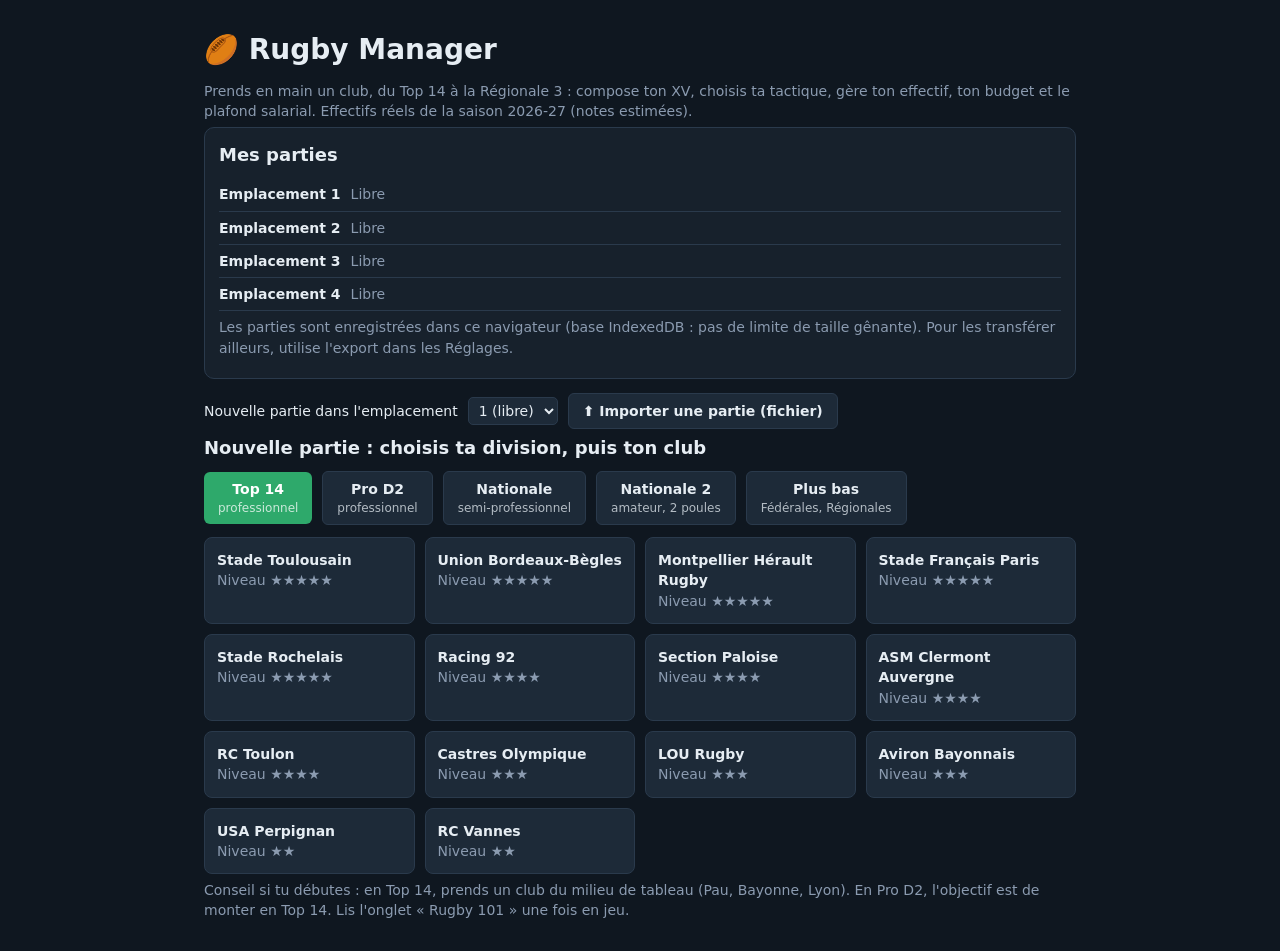
<file: jeu/index.html>
<!DOCTYPE html>
<html lang="fr">
<head>
<meta charset="utf-8">
<meta name="viewport" content="width=device-width,initial-scale=1">
<title>Rugby Manager</title>
<meta name="theme-color" content="#17212c">
<link rel="icon" type="image/png" sizes="32x32" href="icones/icone-32.png">
<link rel="icon" type="image/png" sizes="192x192" href="icones/icone-192.png">
<link rel="apple-touch-icon" href="icones/icone-180.png">
<link rel="stylesheet" href="ui/style.css">
</head>
<body>
<div id="app"></div>
<!-- Les scripts sont chargés dans cet ordre : données, moteur, interface -->
<script src="data/joueurs.js"></script>
<script src="data/espoirs.js"></script>
<script src="data/staff.js"></script>
<script src="data/amateur.js"></script>
<script src="data/couleurs.js"></script>
<script src="data/postes.js"></script>
<script src="data/etranger.js"></script>
<script src="data/corrections.js"></script>
<script src="engine/base.js"></script>
<script src="engine/match.js"></script>
<script src="engine/jour-de-match.js"></script>
<script src="engine/indice.js"></script>
<script src="engine/championnat.js"></script>
<script src="engine/economie.js"></script>
<script src="engine/joueurs.js"></script>
<script src="engine/mercato.js"></script>
<script src="engine/jiff.js"></script>
<script src="engine/joker.js"></script>
<script src="engine/saison.js"></script>
<script src="engine/calendrier.js"></script>
<script src="engine/messagerie.js"></script>
<script src="engine/jour.js"></script>
<script src="engine/espoirs.js"></script>
<script src="engine/personnalite.js"></script>
<script src="engine/staff.js"></script>
<script src="engine/coupes.js"></script>
<script src="engine/ligues-etrangeres.js"></script>
<script src="engine/divisions.js"></script>
<script src="engine/carriere.js"></script>
<script src="engine/vestiaire.js"></script>
<script src="engine/recrutement.js"></script>
<script src="engine/vie.js"></script>
<script src="ui/base.js"></script>
<script src="ui/stockage.js"></script>
<script src="ui/ecrans.js"></script>
<script src="ui/affichage.js"></script>
<script src="ui/ecrans-gestion.js"></script>
<script src="ui/fenetres.js"></script>
<script src="ui/match-direct.js"></script>
<script src="ui/staff.js"></script>
<script src="ui/entrainement.js"></script>
<script src="ui/rapport.js"></script>
<script src="ui/coupes.js"></script>
<script src="ui/musique.js"></script>
<script src="ui/actions.js"></script>
<script src="app.js"></script>
</body>
</html>
</file>
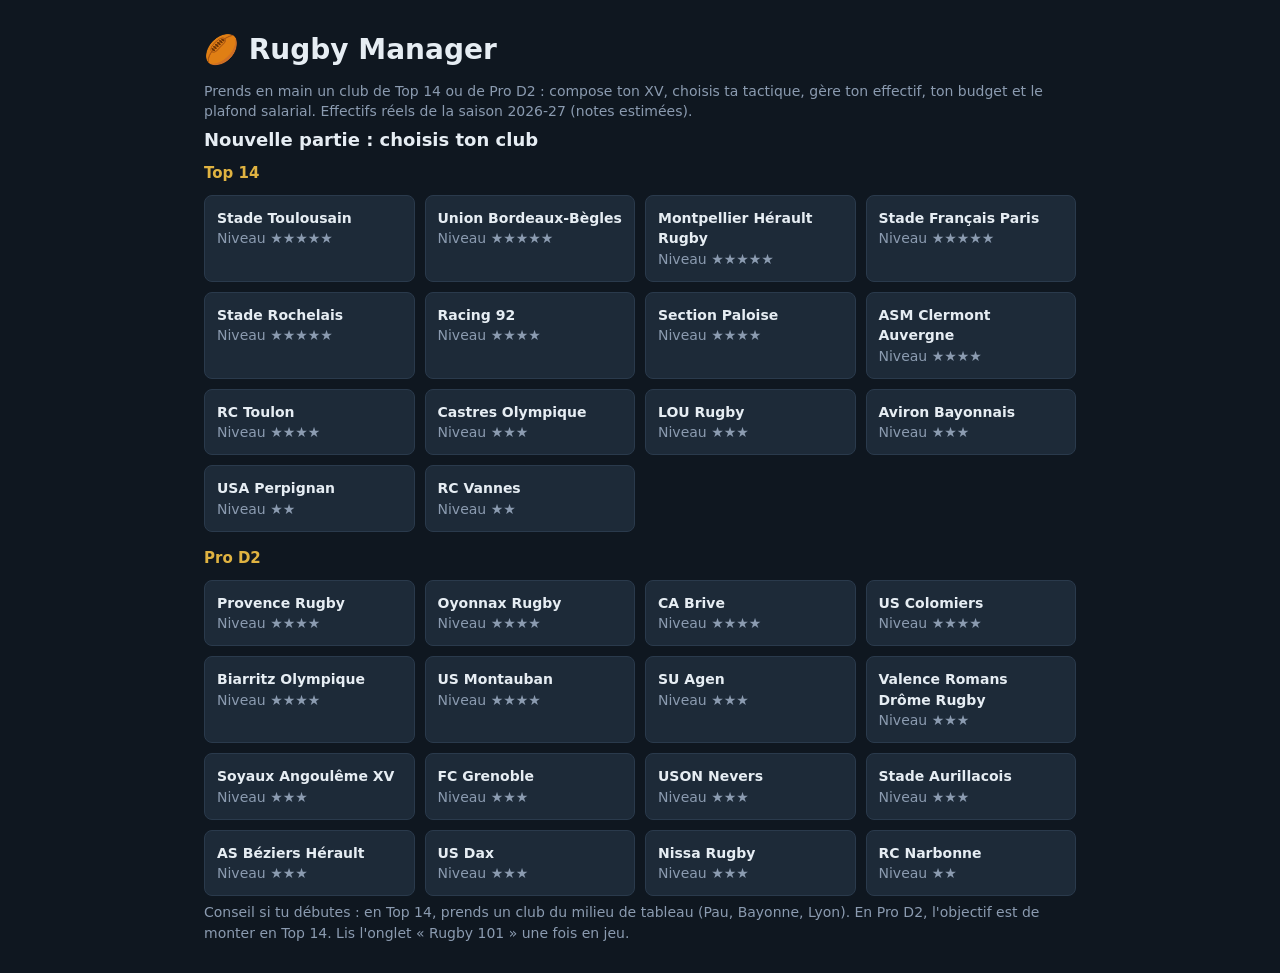
<file: rugby-manager.html>
<!DOCTYPE html>
<html lang="fr">
<head>
<meta charset="utf-8">
<meta name="viewport" content="width=device-width,initial-scale=1">
<title>Rugby Manager</title>
<link rel="stylesheet" href="ui/style.css">
</head>
<body>
<div id="app"></div>
<!-- Les scripts sont chargés dans cet ordre : données, moteur, interface -->
<script src="data/joueurs.js"></script>
<script src="data/espoirs.js"></script>
<script src="engine/base.js"></script>
<script src="engine/match.js"></script>
<script src="engine/championnat.js"></script>
<script src="engine/economie.js"></script>
<script src="engine/joueurs.js"></script>
<script src="engine/mercato.js"></script>
<script src="engine/saison.js"></script>
<script src="engine/calendrier.js"></script>
<script src="engine/messagerie.js"></script>
<script src="engine/jour.js"></script>
<script src="engine/espoirs.js"></script>
<script src="ui/base.js"></script>
<script src="ui/ecrans.js"></script>
<script src="ui/affichage.js"></script>
<script src="ui/ecrans-gestion.js"></script>
<script src="ui/fenetres.js"></script>
<script src="ui/match-direct.js"></script>
<script src="ui/actions.js"></script>
</body>
</html>
</file>
<file: jeu/ui/style.css>
:root{--bg:#0f1720;--panel:#17212c;--panel2:#1d2a38;--line:#2a3a4c;--txt:#e6edf3;--mut:#8b9bb0;--acc:#2ea96b;--acc2:#e0b341;--bad:#e5534b;--blue:#4c9be8}
*{box-sizing:border-box}
body{margin:0;background:var(--bg);color:var(--txt);font:14px/1.45 system-ui,Segoe UI,Roboto,sans-serif}
h1,h2,h3{margin:0 0 10px}
h2{font-size:18px}h3{font-size:15px;color:var(--acc2)}
button,select{font:inherit}
.btn{background:var(--acc);color:#fff;border:0;border-radius:6px;padding:7px 14px;cursor:pointer;font-weight:600}
.btn:hover{filter:brightness(1.1)}
.btn.sec{background:var(--panel2);border:1px solid var(--line);color:var(--txt)}
.btn.bad{background:var(--bad)}
.btn.sm{padding:3px 8px;font-size:12px}
.btn:disabled{opacity:.4;cursor:default}
input[type=number]{background:var(--panel2);color:var(--txt);border:1px solid var(--line);border-radius:5px;padding:4px 6px}
select{background:var(--panel2);color:var(--txt);border:1px solid var(--line);border-radius:5px;padding:4px 6px;max-width:100%}
#top{display:flex;align-items:center;gap:16px;padding:10px 18px;background:var(--panel);border-bottom:1px solid var(--line);flex-wrap:wrap}
#top .logo{font-weight:800;font-size:17px;color:var(--acc)}
#top .sp{flex:1}
.pill{background:var(--panel2);border:1px solid var(--line);border-radius:20px;padding:3px 12px;color:var(--mut)}
.pill b{color:var(--txt)}
#wrap{display:flex;min-height:calc(100vh - 52px)}
#nav{width:170px;background:var(--panel);border-right:1px solid var(--line);padding:10px 0;flex-shrink:0}
#nav a{display:block;padding:10px 18px;color:var(--mut);cursor:pointer}
#nav a:hover{background:var(--panel2);color:var(--txt)}
#nav a.on{background:var(--panel2);color:var(--txt);border-left:3px solid var(--acc)}
#main{flex:1;padding:18px;overflow-x:auto;min-width:0}
#nav .fi{display:inline-block;width:26px}
.badge{display:inline-block;min-width:18px;padding:0 5px;border-radius:9px;background:var(--bad);color:#fff;font-size:11px;font-weight:700;text-align:center;line-height:18px;vertical-align:1px}
#sub{display:flex;gap:6px;flex-wrap:wrap;margin:-4px 0 14px;padding-bottom:10px;border-bottom:1px solid var(--line)}
#sub a{padding:6px 14px;border-radius:16px;background:var(--panel);border:1px solid var(--line);color:var(--mut);cursor:pointer;white-space:nowrap}
#sub a:hover{color:var(--txt)}
#sub a.on{background:var(--acc);border-color:var(--acc);color:#0b1a12;font-weight:600}
.card{background:var(--panel);border:1px solid var(--line);border-radius:10px;padding:14px;margin-bottom:14px}
.grid{display:grid;gap:14px}
.g2{grid-template-columns:repeat(auto-fit,minmax(340px,1fr))}
table{border-collapse:collapse;width:100%}
th,td{padding:5px 8px;text-align:left;border-bottom:1px solid var(--line);white-space:nowrap}
th{color:var(--mut);font-weight:600;font-size:12px;text-transform:uppercase}
tr.me td{background:rgba(46,169,107,.14)}
tr.q td:first-child{border-left:3px solid var(--acc2)}
td.n,th.n{text-align:right}
.mut{color:var(--mut)}
.ok{color:var(--acc)}.ko{color:var(--bad)}.warn{color:var(--acc2)}
.o1{color:#3ddc84}.o2{color:#a6d63c}.o3{color:#e0b341}.o4{color:#e8833a}
.bar{height:8px;background:var(--panel2);border-radius:4px;overflow:hidden;min-width:70px}
.bar i{display:block;height:100%;background:var(--acc)}
.row{display:flex;gap:10px;align-items:center;flex-wrap:wrap}
.vs{display:flex;align-items:center;justify-content:center;gap:24px;font-size:20px;font-weight:700;margin:6px 0 12px;text-align:center}
.vs small{display:block;font-weight:400;color:var(--mut);font-size:12px}
.score{font-size:34px;font-weight:800}
.overlay{position:fixed;inset:0;background:rgba(0,0,0,.65);display:flex;align-items:flex-start;justify-content:center;padding:30px 12px;overflow:auto;z-index:10}
.modal{background:var(--panel);border:1px solid var(--line);border-radius:12px;padding:18px;width:100%;max-width:760px}
.ev{display:flex;gap:10px;padding:4px 0;border-bottom:1px dashed var(--line)}
.ev .m{width:36px;color:var(--mut);text-align:right;flex-shrink:0}
.ev.try{color:var(--acc)}.ev.card{color:var(--acc2)}.ev.half{color:var(--blue);font-weight:600}
.clubs{display:grid;grid-template-columns:repeat(auto-fill,minmax(210px,1fr));gap:10px}
.clubs .c{background:var(--panel2);border:1px solid var(--line);border-radius:8px;padding:12px;cursor:pointer}
.clubs .c:hover{border-color:var(--acc)}
.center{max-width:900px;margin:30px auto;padding:0 14px}
p{margin:6px 0}
.help li{margin:4px 0}
.modal.wide{max-width:980px}
.modal.live{max-width:1240px}
.ev.inj{color:var(--bad)}.ev.sub{color:var(--mut)}
.stt td{padding:3px 8px}
.g2r{grid-template-columns:repeat(auto-fit,minmax(min(100%,400px),1fr))}
/* match en direct */
.lv-head{display:flex;justify-content:space-between;align-items:center;gap:12px;flex-wrap:wrap;margin-bottom:8px}
.lv-sb{display:flex;align-items:center;gap:10px 14px;font-size:18px;flex-wrap:wrap}
#lv-clock{white-space:nowrap}
.lv-sb .score{font-size:30px}
.lv-grid{display:grid;grid-template-columns:minmax(0,1.7fr) minmax(300px,1fr);gap:14px}
.pitch{width:100%;height:auto;display:block;border-radius:8px;background:#2f7d45}
.lv-now{min-height:22px;margin:6px 0;color:var(--txt)}
.lv-comm{max-height:220px;overflow:auto}
.lv-flash{min-height:34px}
.flash{background:var(--acc2);color:#1a1300;font-weight:800;border-radius:8px;padding:6px 12px;text-align:center;animation:pop .35s ease-out}
@keyframes pop{from{transform:scale(.9);opacity:.3}to{transform:scale(1);opacity:1}}
.lv-tac{display:grid;grid-template-columns:1fr 1fr;gap:6px}
.lv-tac label{display:flex;flex-direction:column;font-size:12px;color:var(--mut);gap:2px}
.lv-row{cursor:pointer}
.lv-row:hover td{background:var(--panel2)}
.lv-row.sel td{background:rgba(224,179,65,.25)}
#lv-team table td{padding:3px 6px}
.lv-sb .score{white-space:nowrap}
#lv-team{overflow-x:auto}
@media(max-width:900px){.lv-grid{grid-template-columns:minmax(0,1fr)}.lv-tac select{min-width:0;width:100%}}
@media(max-width:700px){#wrap{flex-direction:column}#nav{width:auto;display:flex;overflow-x:auto;border-right:0}#nav a{white-space:nowrap}}
/* bandeau compact (tient sur une ligne sur ordinateur) */
#top{gap:8px;padding:8px 14px}
#top .pill{padding:2px 10px;font-size:13px}
#top .lm,#top .tgl,#bbar{display:none}
/* tutoriel */
#tuto{position:fixed;right:18px;bottom:18px;z-index:9;max-width:360px;background:var(--panel);border:2px solid var(--acc2);border-radius:12px;padding:12px 14px;box-shadow:0 8px 30px rgba(0,0,0,.5)}
/* ===== téléphone ===== */
@media(max-width:700px){
  #nav{display:none}
  #top{gap:6px;padding:8px 10px}
  #top .lt,#top .lb,#top .hmo{display:none}
  #top .lm,#top .tgl{display:inline}
  #top:not(.open) .x{display:none}
  .hm{display:none}
  #main{padding:10px 10px 140px}
  #bbar{display:block;position:fixed;left:0;right:0;bottom:0;z-index:9;background:var(--panel);border-top:1px solid var(--line)}
  #bcont{display:flex;gap:8px;padding:8px 10px 2px}
  #bcont .btn{flex:1;padding:9px 6px}
  #bnav{display:flex}
  #bnav a{flex:1;text-align:center;padding:6px 0 8px;color:var(--mut);font-size:20px;cursor:pointer;line-height:1.1}
  #bnav a small{display:block;font-size:11px;margin-top:2px}
  #bnav a.on{color:var(--acc)}
  #bnav a{position:relative}#bnav .badge{position:absolute;top:2px;left:55%;font-size:10px;min-width:16px;line-height:16px}
  #sub{flex-wrap:nowrap;overflow-x:auto;margin:0 0 10px;padding-bottom:8px}#sub a{padding:6px 11px}
  #bmore{display:grid;grid-template-columns:1fr 1fr;gap:6px;padding:10px;border-bottom:1px solid var(--line)}
  #bmore a{padding:10px;background:var(--panel2);border-radius:8px;text-align:center;cursor:pointer;color:var(--txt)}
  #bmore a.on{outline:2px solid var(--acc)}
  #tuto{left:10px;right:10px;bottom:120px;max-width:none}
}
.sm-only{display:none}
@media(max-width:700px){
  .sm-only{display:inline}.lg-only{display:none}
  #main table th,#main table td{padding:5px 5px}
}
@media(max-width:700px){
  #main td:not(.n){white-space:normal}
  /* messagerie : la liste, ou le message ouvert */
  .mailg{grid-template-columns:minmax(0,1fr)!important}
  .mailg.open .mlist,.mailg:not(.open) .mread{display:none}
  .mailg .mlist{max-height:none!important}
  /* tableaux « rc » : chaque ligne devient une petite carte */
  table.rc tr:first-child{display:none}
  table.rc tr{display:flex;flex-wrap:wrap;gap:2px 10px;align-items:center;padding:8px 0;border-bottom:1px solid var(--line)}
  table.rc td{border:0;padding:0}
  table.rc td.rc1{flex-basis:100%}
  table.rc td[data-l]::before{content:attr(data-l) " ";color:var(--mut);font-weight:400}
}
/* bandeau « les jours passent » */
#advbar{position:fixed;top:0;left:0;right:0;z-index:12;background:var(--acc2);color:#1a1300;padding:7px 14px;display:flex;gap:10px;align-items:center;justify-content:center;font-weight:600;box-shadow:0 2px 10px rgba(0,0,0,.4)}
#advbar .btn{color:var(--txt)}
#advbar .spin{display:inline-block;animation:advp .6s ease-in-out infinite alternate}
@keyframes advp{from{transform:translateX(-3px);opacity:.6}to{transform:translateX(3px);opacity:1}}
.kit{display:inline-block;padding:2px 10px;border-radius:6px;border:1px solid #ffffff33}
.star{cursor:pointer;color:var(--mut)}.star.on{color:var(--acc2)}
@media(min-width:1000px){.grid.lu{grid-template-columns:minmax(0,1fr) minmax(0,1.3fr)}}
.grid.lu>.card{overflow-x:auto}
/* composition sur terrain */
.lupitch{position:relative;width:100%;max-width:560px;aspect-ratio:4/5;margin:6px auto 0;background:repeating-linear-gradient(180deg,#2f7d45 0 10%,#2a7240 10% 20%);border-radius:10px;border:2px solid #ffffff44}
.lupitch .pos{position:absolute;transform:translate(-50%,-50%)}
.chip{display:inline-flex;flex-direction:column;align-items:center;min-width:66px;max-width:96px;padding:3px 6px;background:var(--panel);border:1px solid var(--line);border-radius:8px;font-size:12px;line-height:1.25;cursor:pointer;user-select:none;-webkit-user-select:none}
.chip:hover{border-color:var(--acc)}
.chip.sel{outline:2px solid var(--acc2);background:#3a3110}
.chip .l1{white-space:nowrap;overflow:hidden;text-overflow:ellipsis;max-width:90px}
.chip .nm{font-weight:600}.chip .no{color:var(--acc2)}
.chip.inj{opacity:.55}
.lurow{display:flex;flex-wrap:wrap;gap:6px}
@media(max-width:700px){.chip{min-width:58px;max-width:78px;font-size:11px;padding:2px 4px}.chip .l1{max-width:72px}}
@media(max-width:700px){.grid.lu>.card:last-child{order:-1}}
.clink{cursor:pointer;color:inherit;text-decoration:underline dotted #8b9bb0;text-underline-offset:3px}
.clink:hover{color:var(--acc)}
select.lgsel{font-weight:600}
.lv-tac select{min-width:0;width:100%}
th.sortable{cursor:pointer;user-select:none}
th.sortable:hover{color:var(--txt)}
/* téléphone tenu à l'horizontale : tout est plus compact (peu de hauteur) */
@media (orientation:landscape) and (max-height:520px){
  body{font-size:13px}
  #top{padding:4px 10px;gap:6px}
  #top .pill{font-size:12px;padding:1px 8px}
  #nav{width:140px;padding:4px 0}
  #nav a{padding:6px 12px}
  #main{padding:10px}
  .card{padding:10px;margin-bottom:10px}
  h2{font-size:16px}
  .overlay{padding:8px}
  .modal{padding:12px}
  #advbar{padding:3px 10px}
  #tuto{bottom:8px;right:8px;max-width:320px}
}

.todo{display:flex;gap:10px;align-items:center;padding:9px 6px;border-bottom:1px solid var(--line);cursor:pointer}
.todo:last-child{border-bottom:0}.todo:hover{background:var(--panel2)}.todo>span:nth-child(2){flex:1}
.todo.urg{border-left:3px solid var(--bad);padding-left:10px}
.fm{display:inline-block;width:22px;height:22px;line-height:22px;text-align:center;border-radius:5px;font-size:12px;font-weight:700;color:#fff}
.fm.V{background:var(--acc)}.fm.D{background:var(--bad)}.fm.N{background:var(--acc2);color:#222}
.sbar{display:grid;grid-template-columns:110px 1fr 40px;gap:10px;align-items:center;margin:6px 0}.sbar .bar{height:10px}.sbar b{text-align:right}
#crumb{display:flex;gap:12px;align-items:center;margin:-6px 0 10px;font-size:13px;color:var(--mut)}
#crumb b{color:var(--txt)}#crumb .cb{padding:3px 10px;border-radius:12px;border:1px solid var(--line);background:var(--panel);color:var(--txt);cursor:pointer}
#crumb .cb:hover{border-color:var(--acc)}
#sub.mt{align-items:center}#sub .sg{color:var(--mut);font-size:12px;text-transform:uppercase;letter-spacing:.05em;margin:0 2px 0 8px}#sub .sg:first-child{margin-left:0}
.hlp{display:inline-block;width:15px;height:15px;line-height:15px;margin-left:4px;border-radius:50%;background:var(--panel2);border:1px solid var(--line);color:var(--mut);font-size:10px;font-weight:700;text-align:center;cursor:help;vertical-align:1px}
.hlp:hover{border-color:var(--acc);color:var(--txt)}
#hbub{position:fixed;left:50%;transform:translateX(-50%);bottom:18px;z-index:30;width:min(440px,92vw);background:var(--panel);border:1px solid var(--acc);border-radius:12px;padding:12px 14px;box-shadow:0 6px 24px #0008}
#hbub p{margin:4px 0 8px;font-size:14px}
@media(max-width:700px){#hbub{bottom:150px}}

/* Thème clair et tailles de texte (réglages > Apparence) */
:root[data-theme="light"]{--bg:#f3f5f8;--panel:#ffffff;--panel2:#e9edf2;--line:#cfd7e0;--txt:#1b2733;--mut:#5b6877;--acc:#1f8f58;--acc2:#a9780a;--bad:#c93c35;--blue:#1a68bd}
:root[data-theme="light"] .o1{color:#14924a}:root[data-theme="light"] .o2{color:#5d8c0e}:root[data-theme="light"] .o3{color:#a9780a}:root[data-theme="light"] .o4{color:#c2561a}
:root[data-theme="light"] .overlay{background:#0006}
:root[data-size="large"] body{font-size:16px}:root[data-size="xl"] body{font-size:18px}
.jf{display:inline-block;margin-left:5px;padding:0 4px;border-radius:4px;background:var(--panel2);border:1px solid var(--line);color:var(--acc);font-size:10px;font-weight:700;vertical-align:1px}
</file>
<file: ui/style.css>
:root{--bg:#0f1720;--panel:#17212c;--panel2:#1d2a38;--line:#2a3a4c;--txt:#e6edf3;--mut:#8b9bb0;--acc:#2ea96b;--acc2:#e0b341;--bad:#e5534b;--blue:#4c9be8}
*{box-sizing:border-box}
body{margin:0;background:var(--bg);color:var(--txt);font:14px/1.45 system-ui,Segoe UI,Roboto,sans-serif}
h1,h2,h3{margin:0 0 10px}
h2{font-size:18px}h3{font-size:15px;color:var(--acc2)}
button,select{font:inherit}
.btn{background:var(--acc);color:#fff;border:0;border-radius:6px;padding:7px 14px;cursor:pointer;font-weight:600}
.btn:hover{filter:brightness(1.1)}
.btn.sec{background:var(--panel2);border:1px solid var(--line);color:var(--txt)}
.btn.bad{background:var(--bad)}
.btn.sm{padding:3px 8px;font-size:12px}
.btn:disabled{opacity:.4;cursor:default}
input[type=number]{background:var(--panel2);color:var(--txt);border:1px solid var(--line);border-radius:5px;padding:4px 6px}
select{background:var(--panel2);color:var(--txt);border:1px solid var(--line);border-radius:5px;padding:4px 6px;max-width:100%}
#top{display:flex;align-items:center;gap:16px;padding:10px 18px;background:var(--panel);border-bottom:1px solid var(--line);flex-wrap:wrap}
#top .logo{font-weight:800;font-size:17px;color:var(--acc)}
#top .sp{flex:1}
.pill{background:var(--panel2);border:1px solid var(--line);border-radius:20px;padding:3px 12px;color:var(--mut)}
.pill b{color:var(--txt)}
#wrap{display:flex;min-height:calc(100vh - 52px)}
#nav{width:170px;background:var(--panel);border-right:1px solid var(--line);padding:10px 0;flex-shrink:0}
#nav a{display:block;padding:10px 18px;color:var(--mut);cursor:pointer}
#nav a:hover{background:var(--panel2);color:var(--txt)}
#nav a.on{background:var(--panel2);color:var(--txt);border-left:3px solid var(--acc)}
#main{flex:1;padding:18px;overflow-x:auto;min-width:0}
.card{background:var(--panel);border:1px solid var(--line);border-radius:10px;padding:14px;margin-bottom:14px}
.grid{display:grid;gap:14px}
.g2{grid-template-columns:repeat(auto-fit,minmax(340px,1fr))}
table{border-collapse:collapse;width:100%}
th,td{padding:5px 8px;text-align:left;border-bottom:1px solid var(--line);white-space:nowrap}
th{color:var(--mut);font-weight:600;font-size:12px;text-transform:uppercase}
tr.me td{background:rgba(46,169,107,.14)}
tr.q td:first-child{border-left:3px solid var(--acc2)}
td.n,th.n{text-align:right}
.mut{color:var(--mut)}
.ok{color:var(--acc)}.ko{color:var(--bad)}.warn{color:var(--acc2)}
.o1{color:#3ddc84}.o2{color:#a6d63c}.o3{color:#e0b341}.o4{color:#e8833a}
.bar{height:8px;background:var(--panel2);border-radius:4px;overflow:hidden;min-width:70px}
.bar i{display:block;height:100%;background:var(--acc)}
.row{display:flex;gap:10px;align-items:center;flex-wrap:wrap}
.vs{display:flex;align-items:center;justify-content:center;gap:24px;font-size:20px;font-weight:700;margin:6px 0 12px;text-align:center}
.vs small{display:block;font-weight:400;color:var(--mut);font-size:12px}
.score{font-size:34px;font-weight:800}
.overlay{position:fixed;inset:0;background:rgba(0,0,0,.65);display:flex;align-items:flex-start;justify-content:center;padding:30px 12px;overflow:auto;z-index:10}
.modal{background:var(--panel);border:1px solid var(--line);border-radius:12px;padding:18px;width:100%;max-width:760px}
.ev{display:flex;gap:10px;padding:4px 0;border-bottom:1px dashed var(--line)}
.ev .m{width:36px;color:var(--mut);text-align:right;flex-shrink:0}
.ev.try{color:var(--acc)}.ev.card{color:var(--acc2)}.ev.half{color:var(--blue);font-weight:600}
.clubs{display:grid;grid-template-columns:repeat(auto-fill,minmax(210px,1fr));gap:10px}
.clubs .c{background:var(--panel2);border:1px solid var(--line);border-radius:8px;padding:12px;cursor:pointer}
.clubs .c:hover{border-color:var(--acc)}
.center{max-width:900px;margin:30px auto;padding:0 14px}
p{margin:6px 0}
.help li{margin:4px 0}
.modal.wide{max-width:980px}
.modal.live{max-width:1240px}
.ev.inj{color:var(--bad)}.ev.sub{color:var(--mut)}
.stt td{padding:3px 8px}
.g2r{grid-template-columns:repeat(auto-fit,minmax(min(100%,400px),1fr))}
/* match en direct */
.lv-head{display:flex;justify-content:space-between;align-items:center;gap:12px;flex-wrap:wrap;margin-bottom:8px}
.lv-sb{display:flex;align-items:center;gap:14px;font-size:18px}
.lv-sb .score{font-size:30px}
.lv-grid{display:grid;grid-template-columns:minmax(0,1.7fr) minmax(300px,1fr);gap:14px}
.pitch{width:100%;height:auto;display:block;border-radius:8px;background:#2f7d45}
.lv-now{min-height:22px;margin:6px 0;color:var(--txt)}
.lv-comm{max-height:220px;overflow:auto}
.lv-flash{min-height:34px}
.flash{background:var(--acc2);color:#1a1300;font-weight:800;border-radius:8px;padding:6px 12px;text-align:center;animation:pop .35s ease-out}
@keyframes pop{from{transform:scale(.9);opacity:.3}to{transform:scale(1);opacity:1}}
.lv-tac{display:grid;grid-template-columns:1fr 1fr;gap:6px}
.lv-tac label{display:flex;flex-direction:column;font-size:12px;color:var(--mut);gap:2px}
.lv-row{cursor:pointer}
.lv-row:hover td{background:var(--panel2)}
.lv-row.sel td{background:rgba(224,179,65,.25)}
#lv-team table td{padding:3px 6px}
.lv-sb .score{white-space:nowrap}
#lv-team{overflow-x:auto}
@media(max-width:900px){.lv-grid{grid-template-columns:minmax(0,1fr)}.lv-tac select{min-width:0;width:100%}}
@media(max-width:700px){#wrap{flex-direction:column}#nav{width:auto;display:flex;overflow-x:auto;border-right:0}#nav a{white-space:nowrap}}
</file>
